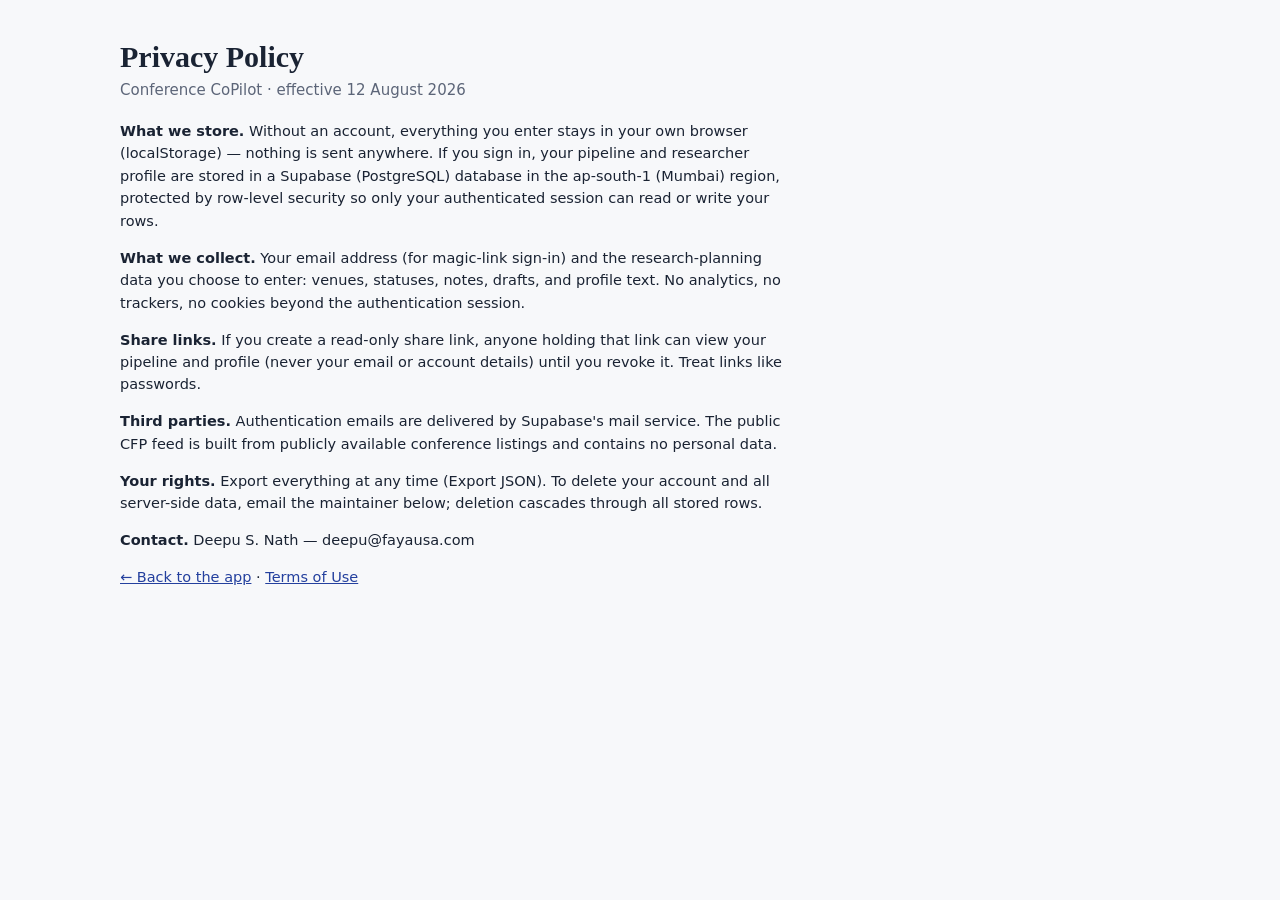
<file: privacy.html>
<!doctype html><html lang="en"><head><meta charset="utf-8"><meta name="viewport" content="width=device-width,initial-scale=1">
<title>Privacy — Conference CoPilot</title>
<link rel="stylesheet" href="styles.css"></head><body><div class="wrap"><header class="page">
<h1>Privacy Policy</h1><p class="sub">Conference CoPilot · effective 12 August 2026</p></header>
<div class="prose">
<p><b>What we store.</b> Without an account, everything you enter stays in your own browser (localStorage) — nothing is sent anywhere. If you sign in, your pipeline and researcher profile are stored in a Supabase (PostgreSQL) database in the ap-south-1 (Mumbai) region, protected by row-level security so only your authenticated session can read or write your rows.</p>
<p><b>What we collect.</b> Your email address (for magic-link sign-in) and the research-planning data you choose to enter: venues, statuses, notes, drafts, and profile text. No analytics, no trackers, no cookies beyond the authentication session.</p>
<p><b>Share links.</b> If you create a read-only share link, anyone holding that link can view your pipeline and profile (never your email or account details) until you revoke it. Treat links like passwords.</p>
<p><b>Third parties.</b> Authentication emails are delivered by Supabase's mail service. The public CFP feed is built from publicly available conference listings and contains no personal data.</p>
<p><b>Your rights.</b> Export everything at any time (Export JSON). To delete your account and all server-side data, email the maintainer below; deletion cascades through all stored rows.</p>
<p><b>Contact.</b> Deepu S. Nath — deepu@fayausa.com</p>
<p><a href="./">← Back to the app</a> · <a href="terms.html">Terms of Use</a></p>
</div></div></body></html>
</file>
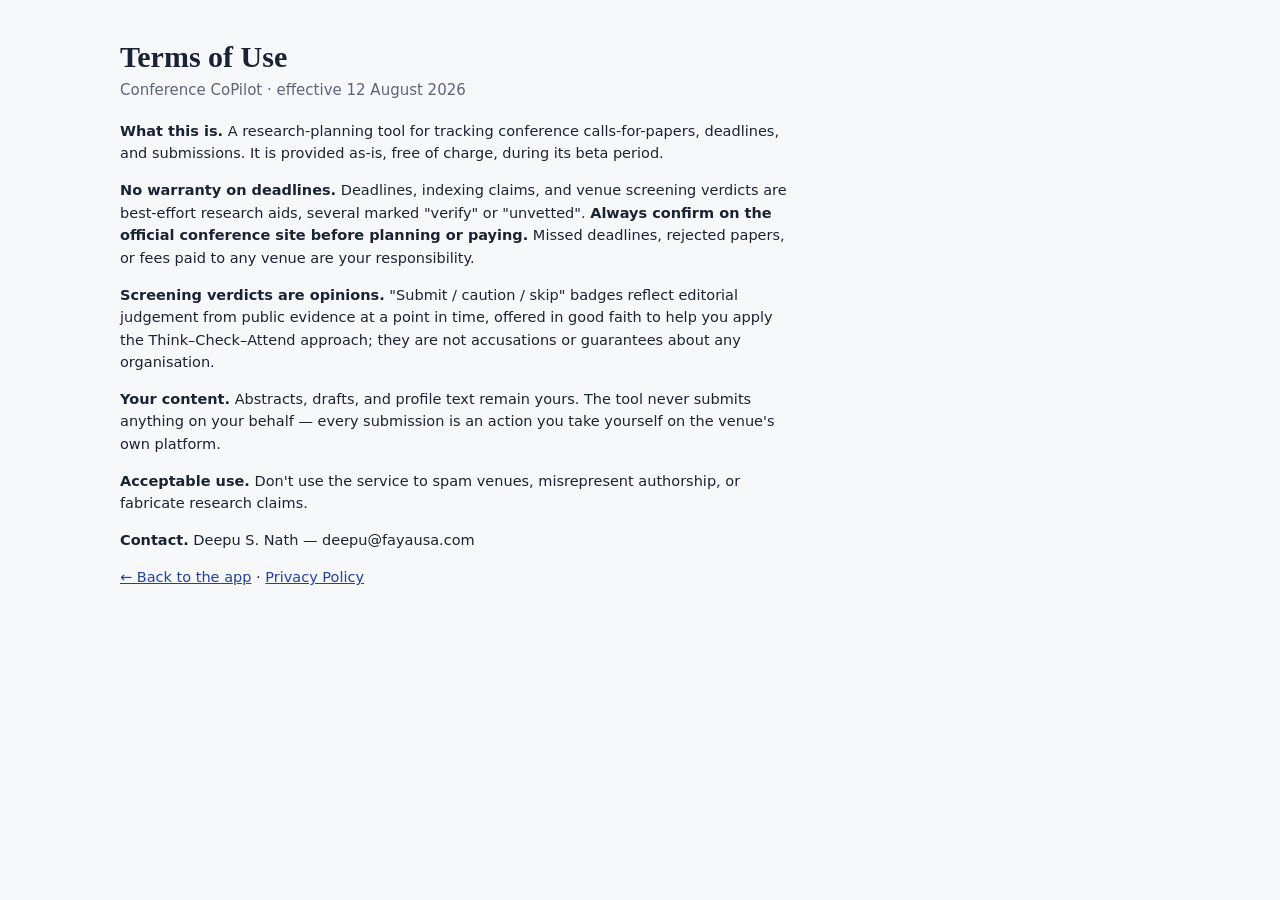
<file: terms.html>
<!doctype html><html lang="en"><head><meta charset="utf-8"><meta name="viewport" content="width=device-width,initial-scale=1">
<title>Terms — Conference CoPilot</title>
<link rel="stylesheet" href="styles.css"></head><body><div class="wrap"><header class="page">
<h1>Terms of Use</h1><p class="sub">Conference CoPilot · effective 12 August 2026</p></header>
<div class="prose">
<p><b>What this is.</b> A research-planning tool for tracking conference calls-for-papers, deadlines, and submissions. It is provided as-is, free of charge, during its beta period.</p>
<p><b>No warranty on deadlines.</b> Deadlines, indexing claims, and venue screening verdicts are best-effort research aids, several marked "verify" or "unvetted". <b>Always confirm on the official conference site before planning or paying.</b> Missed deadlines, rejected papers, or fees paid to any venue are your responsibility.</p>
<p><b>Screening verdicts are opinions.</b> "Submit / caution / skip" badges reflect editorial judgement from public evidence at a point in time, offered in good faith to help you apply the Think–Check–Attend approach; they are not accusations or guarantees about any organisation.</p>
<p><b>Your content.</b> Abstracts, drafts, and profile text remain yours. The tool never submits anything on your behalf — every submission is an action you take yourself on the venue's own platform.</p>
<p><b>Acceptable use.</b> Don't use the service to spam venues, misrepresent authorship, or fabricate research claims.</p>
<p><b>Contact.</b> Deepu S. Nath — deepu@fayausa.com</p>
<p><a href="./">← Back to the app</a> · <a href="privacy.html">Privacy Policy</a></p>
</div></div></body></html>
</file>
<file: styles.css>
:root{
  --ground:#F7F8FA; --card:#FFFFFF; --ink:#1A2333; --muted:#5C6578; --faint:#8B93A6;
  --line:#E2E6EE; --accent:#2F55D4; --accent-soft:#E8EDFB; --accent-ink:#24409E;
  --good:#1E7F4F; --good-soft:#E2F2E9; --warn:#9A6200; --warn-soft:#FBF0DA; --crit:#BF3B2B; --crit-soft:#FAE6E2;
  --chip:#EEF1F6; --shadow:0 1px 2px rgba(26,35,51,.06),0 4px 14px rgba(26,35,51,.05);
}
@media (prefers-color-scheme: dark){
  :root{
    --ground:#10151F; --card:#171E2B; --ink:#E8ECF4; --muted:#A7AFC2; --faint:#727B90;
    --line:#28303F; --accent:#8AA2F2; --accent-soft:#212B45; --accent-ink:#AFC0F7;
    --good:#5CC28E; --good-soft:#17352A; --warn:#E0A94E; --warn-soft:#3A2E15; --crit:#EE8877; --crit-soft:#3E211C;
    --chip:#222A39; --shadow:0 1px 2px rgba(0,0,0,.4);
  }
}
:root[data-theme="dark"]{
  --ground:#10151F; --card:#171E2B; --ink:#E8ECF4; --muted:#A7AFC2; --faint:#727B90;
  --line:#28303F; --accent:#8AA2F2; --accent-soft:#212B45; --accent-ink:#AFC0F7;
  --good:#5CC28E; --good-soft:#17352A; --warn:#E0A94E; --warn-soft:#3A2E15; --crit:#EE8877; --crit-soft:#3E211C;
  --chip:#222A39; --shadow:0 1px 2px rgba(0,0,0,.4);
}
:root[data-theme="light"]{
  --ground:#F7F8FA; --card:#FFFFFF; --ink:#1A2333; --muted:#5C6578; --faint:#8B93A6;
  --line:#E2E6EE; --accent:#2F55D4; --accent-soft:#E8EDFB; --accent-ink:#24409E;
  --good:#1E7F4F; --good-soft:#E2F2E9; --warn:#9A6200; --warn-soft:#FBF0DA; --crit:#BF3B2B; --crit-soft:#FAE6E2;
  --chip:#EEF1F6; --shadow:0 1px 2px rgba(26,35,51,.06),0 4px 14px rgba(26,35,51,.05);
}
*{box-sizing:border-box}
body{margin:0;background:var(--ground);color:var(--ink);font:15px/1.55 system-ui,-apple-system,"Segoe UI",Roboto,sans-serif;-webkit-font-smoothing:antialiased}
.serif{font-family:"Iowan Old Style","Palatino Linotype","Book Antiqua",Palatino,Georgia,serif}
.mono{font-family:ui-monospace,"SF Mono",Menlo,Consolas,monospace;font-variant-numeric:tabular-nums}
a{color:var(--accent-ink)}
.wrap{max-width:1080px;margin:0 auto;padding:0 20px 80px}
header.page{padding:34px 0 0}
.kicker{font-size:11px;letter-spacing:.14em;text-transform:uppercase;color:var(--accent-ink);font-weight:600}
h1{font-family:"Iowan Old Style","Palatino Linotype",Palatino,Georgia,serif;font-size:30px;line-height:1.15;margin:6px 0 4px;text-wrap:balance;font-weight:600}
.sub{color:var(--muted);max-width:64ch;margin:0 0 18px}
nav.tabs{display:flex;gap:4px;border-bottom:1px solid var(--line);margin-bottom:26px}
nav.tabs button{appearance:none;border:0;background:none;color:var(--muted);font:inherit;font-weight:600;font-size:14px;padding:10px 14px;cursor:pointer;border-bottom:2px solid transparent;margin-bottom:-1px}
nav.tabs button[aria-selected="true"]{color:var(--ink);border-bottom-color:var(--accent)}
nav.tabs button:focus-visible{outline:2px solid var(--accent);outline-offset:2px;border-radius:6px}
section[hidden]{display:none}
h2{font-family:"Iowan Old Style","Palatino Linotype",Palatino,Georgia,serif;font-size:20px;font-weight:600;margin:34px 0 12px;text-wrap:balance}
h2:first-child{margin-top:0}
/* stat tiles */
.tiles{display:grid;grid-template-columns:repeat(auto-fit,minmax(170px,1fr));gap:12px}
.tile{background:var(--card);border:1px solid var(--line);border-radius:10px;padding:14px 16px;box-shadow:var(--shadow)}
button.tile{font:inherit;color:inherit;text-align:left;cursor:pointer;width:100%}
button.tile:hover{border-color:var(--accent)}
button.tile:focus-visible{outline:2px solid var(--accent);outline-offset:2px}
.tile .go{font-size:11px;color:var(--accent-ink);font-weight:650;margin-top:6px}
.dl-row.link{cursor:pointer}
.dl-row.link:hover{border-color:var(--accent)}
.chipbar{display:flex;align-items:center;gap:8px;margin:0 0 12px}
.chipbar .pill button{all:unset;cursor:pointer;font-weight:800;margin-left:6px}
@keyframes flash{0%{box-shadow:0 0 0 3px var(--accent)}100%{box-shadow:var(--shadow)}}
.conf.flash{animation:flash 1.6s ease-out 1}
@media (prefers-reduced-motion: reduce){.conf.flash{animation:none;border-color:var(--accent)}}
.tile .n{font-size:28px;font-weight:650;font-family:ui-monospace,"SF Mono",Menlo,monospace;font-variant-numeric:tabular-nums;line-height:1.1}
.tile .l{font-size:12px;color:var(--muted);margin-top:2px}
.tile.crit .n{color:var(--crit)} .tile.warn .n{color:var(--warn)} .tile.good .n{color:var(--good)}
/* deadline list */
.dl{display:flex;flex-direction:column;gap:8px}
.dl-row{display:flex;align-items:center;gap:12px;background:var(--card);border:1px solid var(--line);border-radius:10px;padding:10px 14px;box-shadow:var(--shadow)}
.dl-row .date{width:96px;flex:none;font-family:ui-monospace,Menlo,monospace;font-variant-numeric:tabular-nums;font-size:13px;color:var(--muted)}
.dl-row .who{flex:1;min-width:0}
.dl-row .who b{font-weight:600}
.dl-row .who .m{color:var(--muted);font-size:13px}
.pill{flex:none;font-size:11.5px;font-weight:650;padding:3px 9px;border-radius:99px;background:var(--chip);color:var(--muted);white-space:nowrap}
.pill.crit{background:var(--crit-soft);color:var(--crit)}
.pill.warn{background:var(--warn-soft);color:var(--warn)}
.pill.good{background:var(--good-soft);color:var(--good)}
.pill.acc{background:var(--accent-soft);color:var(--accent-ink)}
/* toolbar */
.bar{display:flex;flex-wrap:wrap;gap:8px;align-items:center;margin:0 0 14px}
.bar select,.bar input[type="search"]{font:inherit;font-size:13.5px;color:var(--ink);background:var(--card);border:1px solid var(--line);border-radius:8px;padding:7px 10px}
.bar .spacer{flex:1}
button.btn{font:inherit;font-size:13.5px;font-weight:600;border:1px solid var(--line);background:var(--card);color:var(--ink);border-radius:8px;padding:7px 12px;cursor:pointer}
button.btn.primary{background:var(--accent);border-color:var(--accent);color:#fff}
:root[data-theme="dark"] button.btn.primary,button.btn.primary{color:#fff}
button.btn:focus-visible,select:focus-visible,input:focus-visible,textarea:focus-visible{outline:2px solid var(--accent);outline-offset:1px}
/* conference cards */
.group-h{font-size:12px;letter-spacing:.1em;text-transform:uppercase;color:var(--faint);font-weight:650;margin:22px 0 8px}
.conf{background:var(--card);border:1px solid var(--line);border-radius:10px;box-shadow:var(--shadow);padding:14px 16px;margin-bottom:10px}
.conf .top{display:flex;gap:10px;align-items:baseline;flex-wrap:wrap}
.conf .top .acr{font-weight:700}
.conf .top .name{color:var(--muted);font-size:13.5px;flex:1;min-width:200px}
.conf .meta{display:flex;flex-wrap:wrap;gap:6px 14px;font-size:13px;color:var(--muted);margin-top:6px;align-items:center}
.conf .meta .mono{font-size:12.5px}
.conf .why{font-size:13.5px;margin-top:8px;color:var(--ink)}
.conf .row2{display:flex;flex-wrap:wrap;gap:8px;margin-top:10px;align-items:center}
.conf select.status{font:inherit;font-size:12.5px;font-weight:600;border:1px solid var(--line);border-radius:99px;padding:4px 8px;background:var(--chip);color:var(--ink)}
.conf textarea{width:100%;margin-top:8px;font:inherit;font-size:13px;border:1px solid var(--line);border-radius:8px;padding:8px;background:var(--ground);color:var(--ink);resize:vertical;min-height:34px}
.tag{font-size:11px;font-weight:650;padding:2px 8px;border-radius:99px;background:var(--chip);color:var(--muted)}
.tag.t1{background:var(--accent-soft);color:var(--accent-ink)}
.verify{font-size:11px;color:var(--warn);font-weight:650}
/* playbook */
.prose{max-width:70ch}
.prose p,.prose li{font-size:14.5px}
.prose li{margin:4px 0}
.prose .step{font-weight:700}
pre.block{background:var(--card);border:1px solid var(--line);border-radius:10px;padding:16px;overflow-x:auto;font-size:12.5px;line-height:1.5;font-family:ui-monospace,Menlo,Consolas,monospace;white-space:pre-wrap}
.copywrap{position:relative}
.copywrap .btn{position:absolute;top:10px;right:10px}
.note{border-left:3px solid var(--warn);background:var(--warn-soft);padding:10px 14px;border-radius:0 8px 8px 0;font-size:13.5px;margin:14px 0}
.note.blue{border-left-color:var(--accent);background:var(--accent-soft)}
dialog{border:1px solid var(--line);border-radius:12px;background:var(--card);color:var(--ink);max-width:480px;width:92%;padding:20px}
dialog::backdrop{background:rgba(10,14,22,.45)}
dialog label{display:block;font-size:12.5px;font-weight:600;margin:10px 0 3px}
dialog input,dialog select{width:100%;font:inherit;font-size:14px;border:1px solid var(--line);border-radius:8px;padding:7px 10px;background:var(--ground);color:var(--ink)}
.footnote{color:var(--faint);font-size:12px;margin-top:30px}
@media (max-width:640px){ .dl-row .date{width:auto} h1{font-size:24px} }

.acct{display:flex;gap:8px;align-items:center;margin:12px 0 0;font-size:13px}

body.ro .bar,body.ro .conf .row2,body.ro .conf textarea,body.ro #acct,body.ro #rqH,body.ro #rqList,body.ro .editbtns{display:none}
body.ro select.status{pointer-events:none;opacity:.75}
.editbtns{display:flex;gap:8px;flex-wrap:wrap;margin:14px 0}
.robanner{border:1px solid var(--accent);background:var(--accent-soft);color:var(--accent-ink);border-radius:10px;padding:10px 14px;margin:0 0 18px;font-size:13.5px}
dialog textarea{width:100%;font:inherit;font-size:13px;border:1px solid var(--line);border-radius:8px;padding:8px;background:var(--ground);color:var(--ink)}
/* first-run wizard */
dialog.wiz{border:1px solid var(--line);border-radius:14px;background:var(--card);color:var(--ink);width:min(560px,94vw);padding:0}
.wizbody{padding:26px 28px}
.wizbody h2{margin:0 0 6px}
.wizl{display:block;font-size:12.5px;font-weight:600;margin:12px 0 4px}
.wizf{width:100%;font:inherit;font-size:14px;border:1px solid var(--line);border-radius:8px;padding:8px 10px;background:var(--ground);color:var(--ink)}
.wiznav{display:flex;justify-content:space-between;gap:10px;margin-top:20px}
.wizdots{display:flex;gap:6px;margin-bottom:14px}
.wizdots span{width:26px;height:4px;border-radius:2px;background:var(--chip)}
.wizdots span.on{background:var(--accent)}
.wizchips{display:flex;flex-wrap:wrap;gap:6px;margin:6px 0 10px}
.chip{font:inherit;font-size:12.5px;font-weight:600;border:1px solid var(--line);border-radius:99px;padding:4px 10px;background:var(--ground);color:var(--muted);cursor:pointer}
.chip.on{background:var(--accent-soft);color:var(--accent-ink);border-color:var(--accent)}
.wizpaper{border:1px solid var(--line);border-radius:10px;padding:10px;margin-bottom:8px;display:flex;flex-direction:column;gap:8px}
@media (max-width:640px){ dialog.wiz{width:100vw;height:100dvh;max-height:100dvh;border-radius:0} }
/* venue hunting */
.huntbox{border:1px solid var(--line);border-radius:10px;padding:16px;margin-top:14px;background:var(--card)}
.huntphase{font-weight:650;font-size:14px;margin-bottom:10px}
.huntbar{height:6px;border-radius:3px;background:var(--chip);overflow:hidden}
.huntfill{height:100%;width:38%;border-radius:3px;background:var(--accent);animation:huntslide 1.6s ease-in-out infinite}
@keyframes huntslide{0%{margin-left:-38%}100%{margin-left:100%}}
@media (prefers-reduced-motion: reduce){.huntfill{animation:none;width:100%;opacity:.5}}
.huntmeta{font-size:12px;color:var(--muted);margin-top:8px}
</file>
